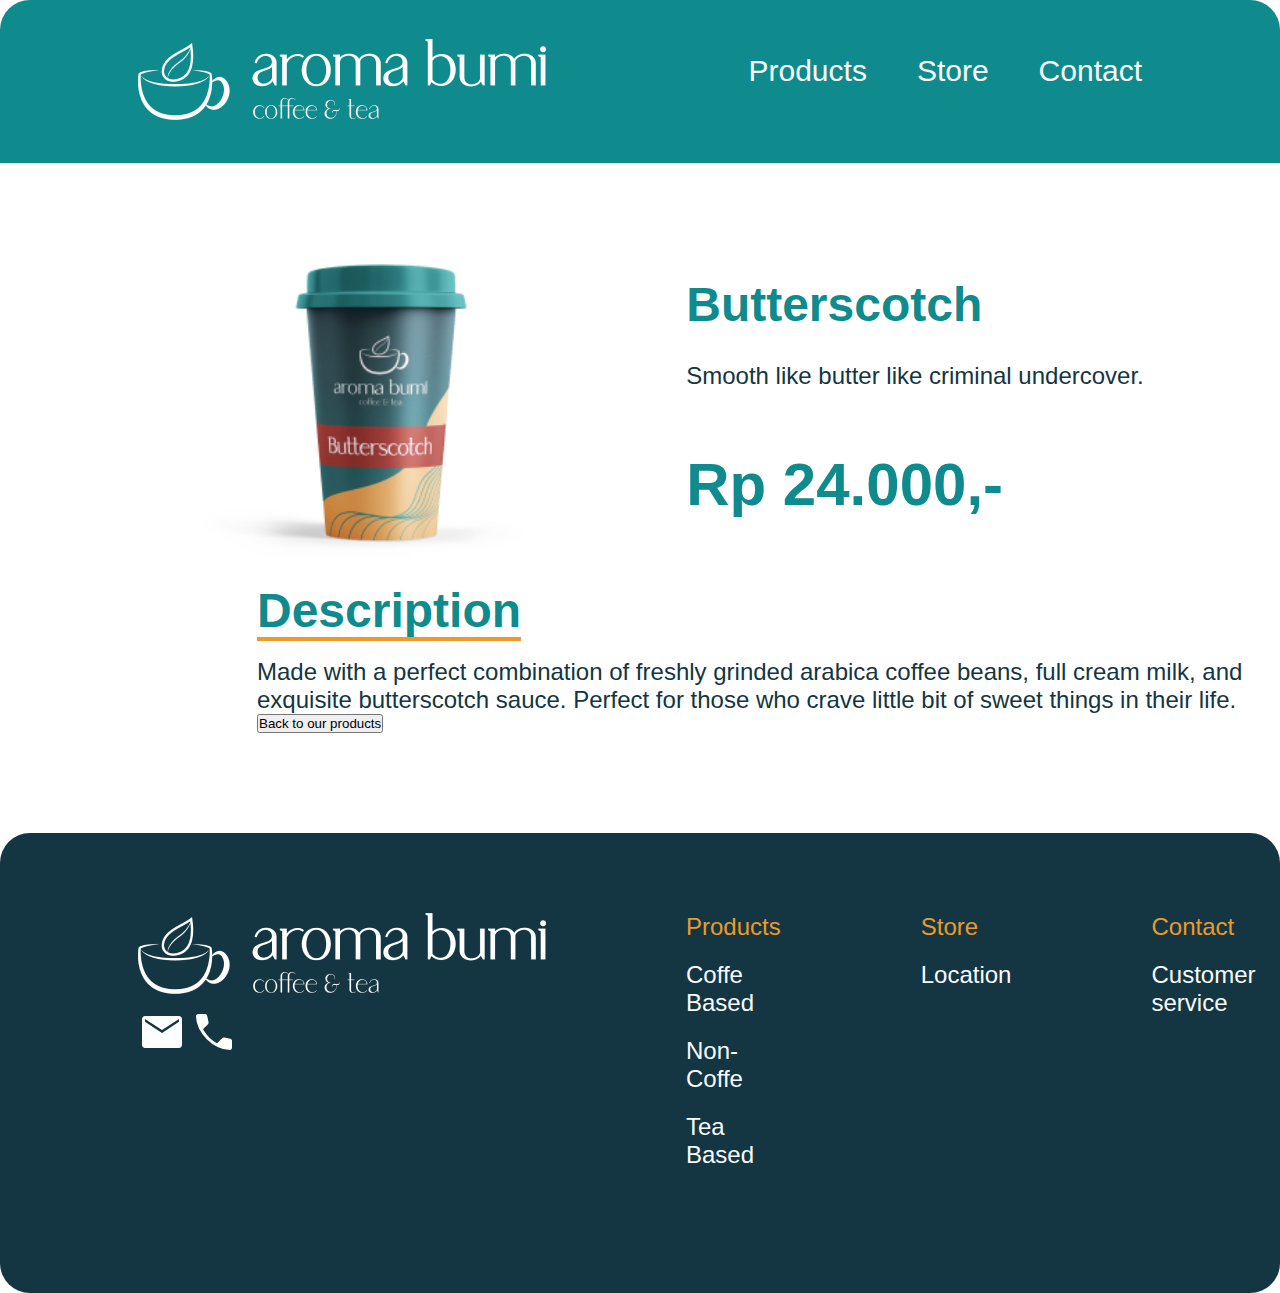
<file: html/butterscotch.html>
<!DOCTYPE html>
<html lang="en">

<head>
  <meta charset="UTF-8">
  <meta name="viewport" content="width=device-width, initial-scale=1.0">
  <title>Document</title>
  <link rel="stylesheet" href="../css/butter.css">
</head>

<body>
  <header>
    <div class="headerWrapper">
      <div class="headerLogo">
        <a href="../index.html"><img src="../img/Logo White.png" alt=""></a>
      </div>
      <div class="headerList">
        <a href="product.html">Products</a>
        <a href="store.html">Store</a>
        <a href="contact.html">Contact</a>
      </div>
    </div>
  </header>
  <main>
    <div class="mainWrapper">
      <div class="mainContent1">
        <div class="mainImg"><img src="../img/butterscotch.png" alt=""></div>
        <div class="mainText">
          <div class="mainTextt">
            <h1>Butterscotch</h1>
            <h2>Smooth like butter like criminal undercover.</h2>
            <h3>Rp 24.000,-</h3>
          </div>
        </div>
      </div>
      <div class="mainContent2">
        <div class="mainText2">
          <h1>Description</h1>
          <h2>Made with a perfect combination of freshly grinded arabica coffee beans, full cream milk,
            and exquisite butterscotch sauce. Perfect for those who crave little bit of sweet things
            in their life.</h2>
          <button>Back to our products</button>
        </div>
      </div>
    </div>
  </main>
  <footer>
    <div class="footerWrapper">
      <div class="footerLeft">
        <div class="img1">
          <img src="../img/Logo White.png" alt="" />
        </div>
        <div class="emailPhone">
          <img src="../img/MAIL ICON.svg" alt="" />
          <img src="../img/PHONE ICON.svg" alt="" />
        </div>
      </div>
      <div class="footerList">
        <div class="footerProducts">
          <h1>Products</h1>
          <a href="#">Coffe Based</a>
          <a href="#">Non-Coffe</a>
          <a href="#">Tea Based</a>
        </div>
        <div class="footerStore">
          <h1>Store</h1>
          <a href="#">Location</a>
        </div>
        <div class="footerContact">
          <h1>Contact</h1>
          <a href="#">Customer service</a>
        </div>
      </div>
      <div class="copyright">
        <h1>2022 © Designed by Progate Indonesia</h1>
      </div>
    </div>
  </footer>
</body>

</html>
</file>
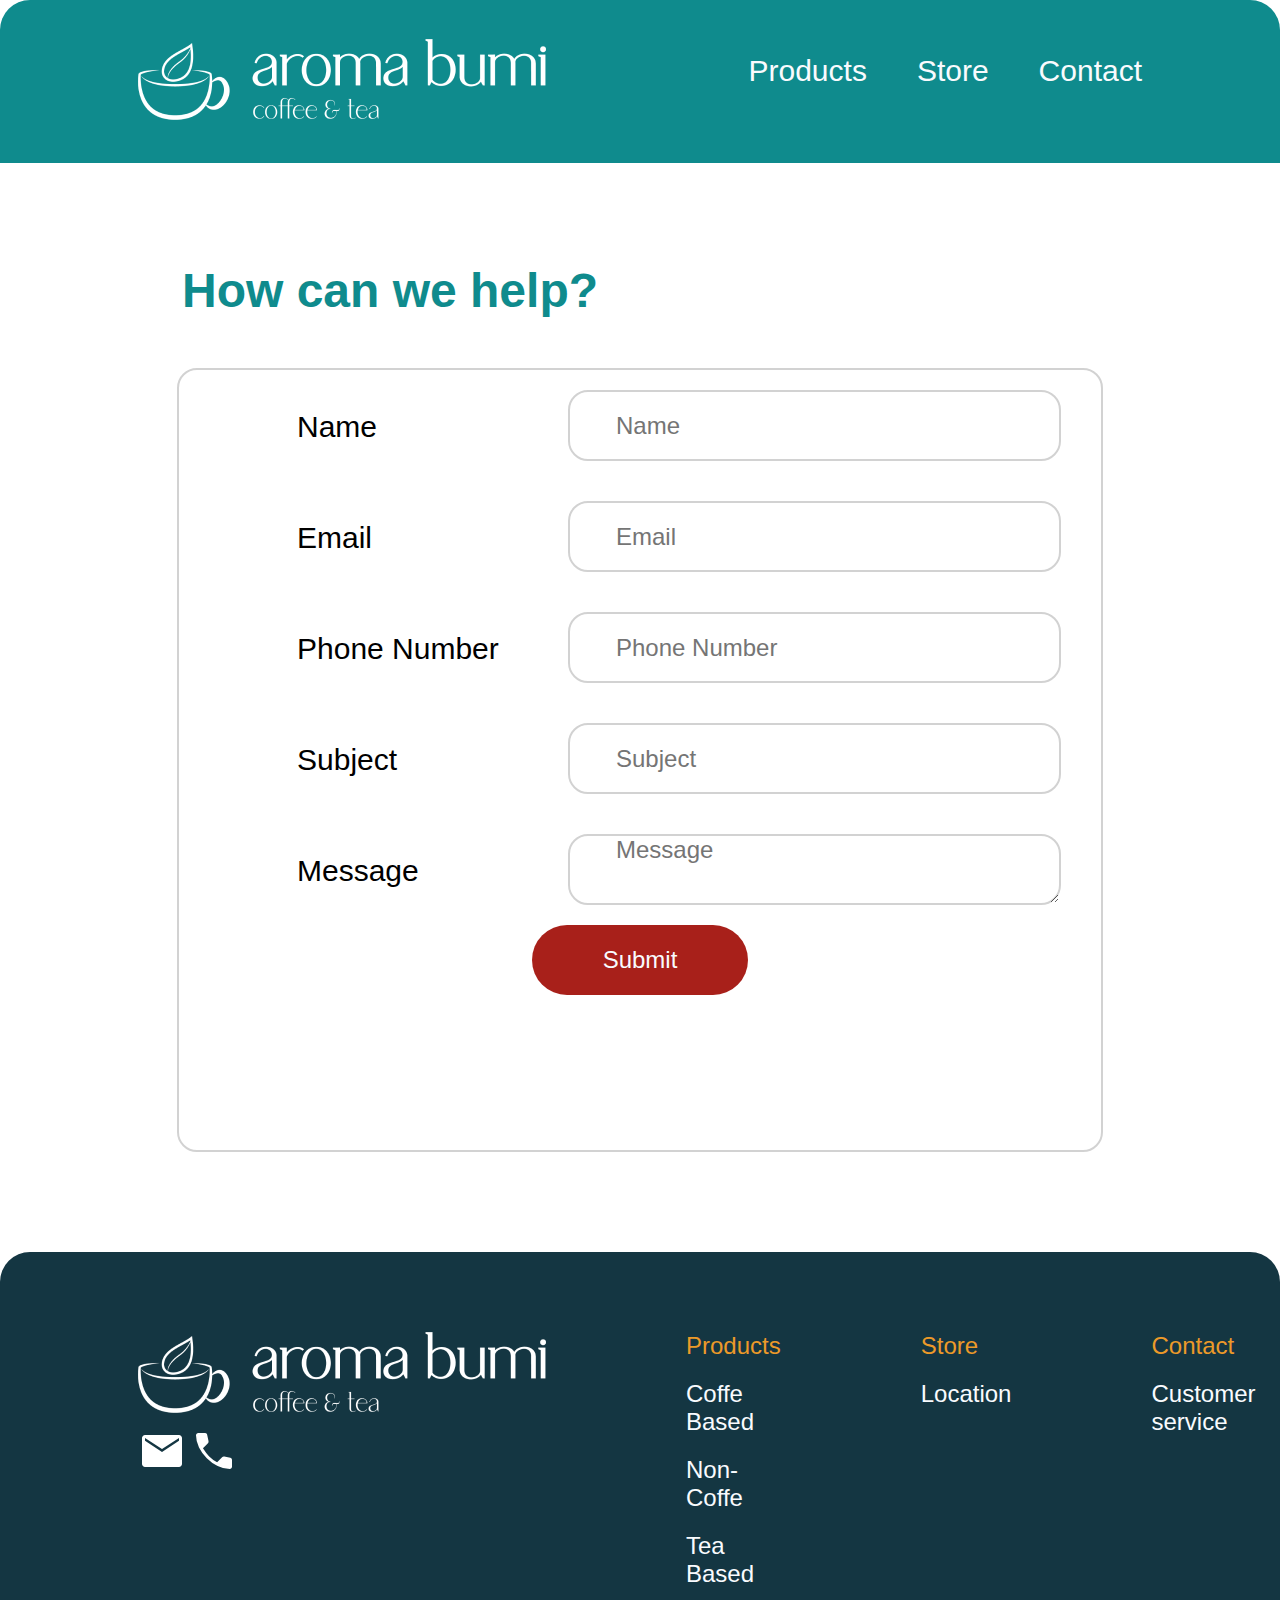
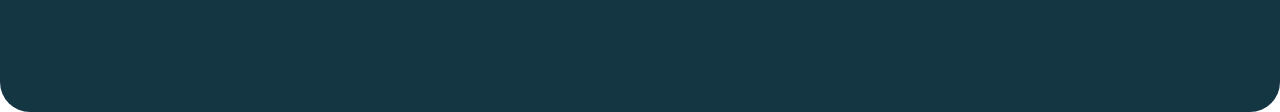
<file: html/contact.html>
<!DOCTYPE html>
<html lang="en">

<head>
  <meta charset="UTF-8">
  <meta name="viewport" content="width=device-width, initial-scale=1.0">
  <title>Document</title>
  <link rel="stylesheet" href="../css/contact.css">
  <link rel="stylesheet" href="../css/responsivecontac.css">
</head>

<body>
  <header>
    <div class="headerWrapper">
      <div class="headerLogo">
        <a href="../index.html"><img src="../img/Logo White.png" alt=""></a>
      </div>
      <div class="headerList">
        <a href="product.html">Products</a>
        <a href="store.html">Store</a>
        <a href="contact.html">Contact</a>
      </div>
    </div>
  </header>
  <main>
    <div class="mainWrapper">
      <div class="text1">
        <h1>How can we help?</h1>
      </div>
      <div class="inputWrapper">
        <div class="input">
          <p>Name</p>
          <input type="text" placeholder="Name" />
        </div>
        <div class="input">
          <p>Email</p>
          <input type="email" placeholder="Email" />
        </div>
        <div class="input">
          <p>Phone Number</p>
          <input type="number" placeholder="Phone Number" />
        </div>
        <div class="input">
          <p>Subject</p>
          <input type="text" placeholder="Subject" />
        </div>
        <div class="input">
          <p>Message</p>
          <textarea placeholder="Message" name="" id="" cols="30" rows="10"></textarea>
        </div>
        <div class="buttonSubmit">
          <a class="btn" href="#">Submit</a>
        </div>
      </div>
    </div>
  </main>
  <footer>
    <div class="footerWrapper">
      <div class="footerLeft">
        <div class="img1">
          <img src="../img/Logo White.png" alt="" />
        </div>
        <div class="emailPhone">
          <img src="../img/MAIL ICON.svg" alt="" />
          <img src="../img/PHONE ICON.svg" alt="" />
        </div>
      </div>
      <div class="footerList">
        <div class="footerProducts">
          <h1>Products</h1>
          <a href="#">Coffe Based</a>
          <a href="#">Non-Coffe</a>
          <a href="#">Tea Based</a>
        </div>
        <div class="footerStore">
          <h1>Store</h1>
          <a href="#">Location</a>
        </div>
        <div class="footerContact">
          <h1>Contact</h1>
          <a href="#">Customer service</a>
        </div>
      </div>
      <div class="copyright">
        <h1>2022 © Designed by Progate Indonesia</h1>
      </div>
    </div>
  </footer>
</body>

</html>
</file>
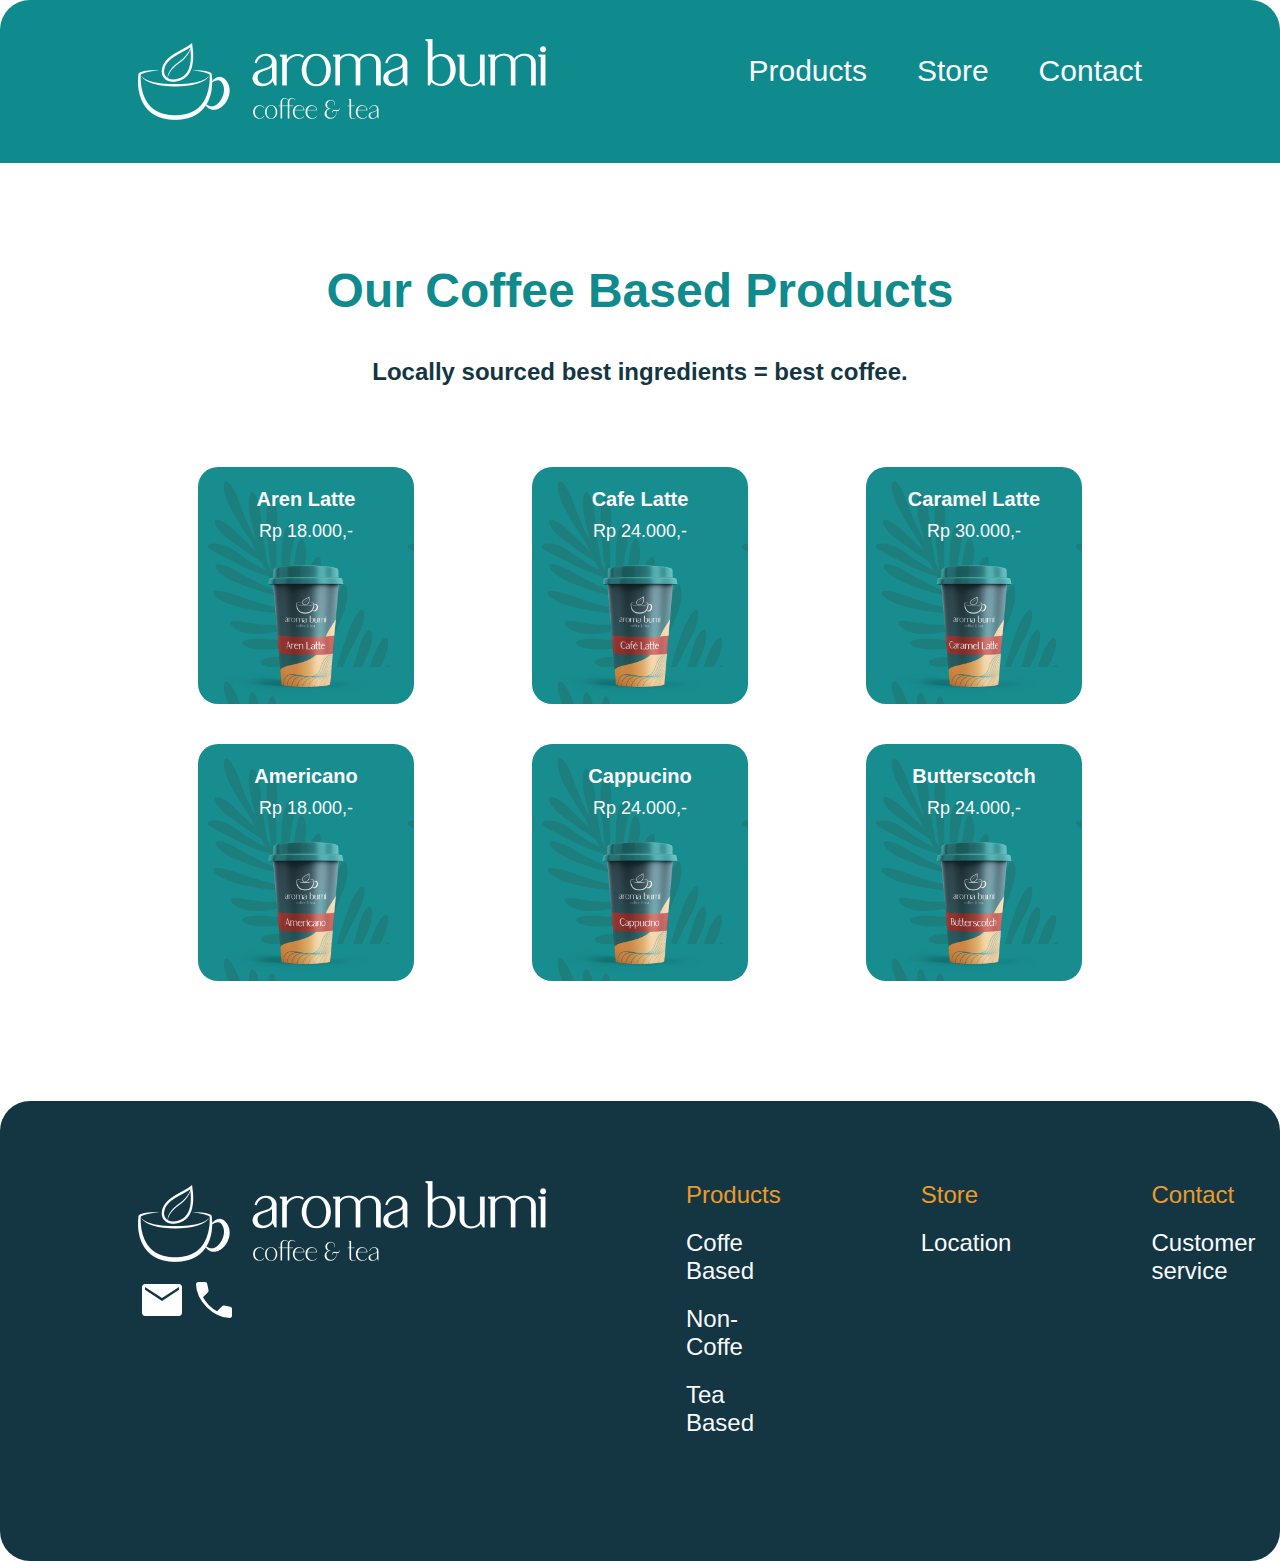
<file: html/product.html>
<!DOCTYPE html>
<html lang="en">

<head>
  <meta charset="UTF-8">
  <meta name="viewport" content="width=device-width, initial-scale=1.0">
  <title>Document</title>
  <link rel="stylesheet" href="../css/product.css">
  <link rel="stylesheet" href="../css/responsiveproduct.css">
</head>

<body>
  <header>
    <div class="headerWrapper">
      <div class="headerLogo">
        <a href="../index.html"><img src="../img/Logo White.png" alt=""></a>
      </div>
      <div class="headerList">
        <a href="product.html">Products</a>
        <a href="store.html">Store</a>
        <a href="contact.html">Contact</a>
      </div>
    </div>
  </header>
  <main>
    <div class="mainWrapper">
      <div class="mainText">
        <h1>Our Coffee Based Products</h1>
        <h2>Locally sourced best ingredients = best coffee.</h2>
      </div>
      <div class="contents">
        <div class="content">
          <div class="contentText">
            <h1>Aren Latte</h1>
            <h2>Rp 18.000,-</h2>
          </div>
          <img src="../img/aren latte.png " alt="" />
        </div>
        <div class="content">
          <div class="contentText">
            <h1>Cafe Latte</h1>
            <h2>Rp 24.000,-</h2>
          </div>
          <img src="..//img/cafe latte.png " alt="" />
        </div>
        <div class="content">
          <div class="contentText">
            <h1>Caramel Latte</h1>
            <h2>Rp 30.000,-</h2>
          </div>
          <img src="../img/caramel latte.png" alt="" />
        </div>
        <div class="content">
          <div class="contentText">
            <h1>Americano</h1>
            <h2>Rp 18.000,-</h2>
          </div>
          <img src="../img/americano.png" alt="" />
        </div>
        <div class="content">
          <div class="contentText">
            <h1>Cappucino</h1>
            <h2>Rp 24.000,-</h2>
          </div>
          <img src="../img/cappucino.png" alt="" />
        </div>
        <a href="butterscotch.html" style="text-decoration: none">
          <div class="content">
            <div class="contentText">
              <h1>Butterscotch</h1>
              <h2>Rp 24.000,-</h2>
            </div>
            <img src="../img/butterscotch.png" alt="" />
          </div>
        </a>
      </div>


    </div>
  </main>
  <footer>
    <div class="footerWrapper">
      <div class="footerLeft">
        <div class="img1">
          <img src="../img/Logo White.png" alt="" />
        </div>
        <div class="emailPhone">
          <img src="../img/MAIL ICON.svg" alt="" />
          <img src="../img/PHONE ICON.svg" alt="" />
        </div>
      </div>
      <div class="footerList">
        <div class="footerProducts">
          <h1>Products</h1>
          <a href="#">Coffe Based</a>
          <a href="#">Non-Coffe</a>
          <a href="#">Tea Based</a>
        </div>
        <div class="footerStore">
          <h1>Store</h1>
          <a href="#">Location</a>
        </div>
        <div class="footerContact">
          <h1>Contact</h1>
          <a href="#">Customer service</a>
        </div>
      </div>
      <div class="copyright">
        <h1>2022 © Designed by Progate Indonesia</h1>
      </div>
    </div>
  </footer>
</body>

</html>
</file>
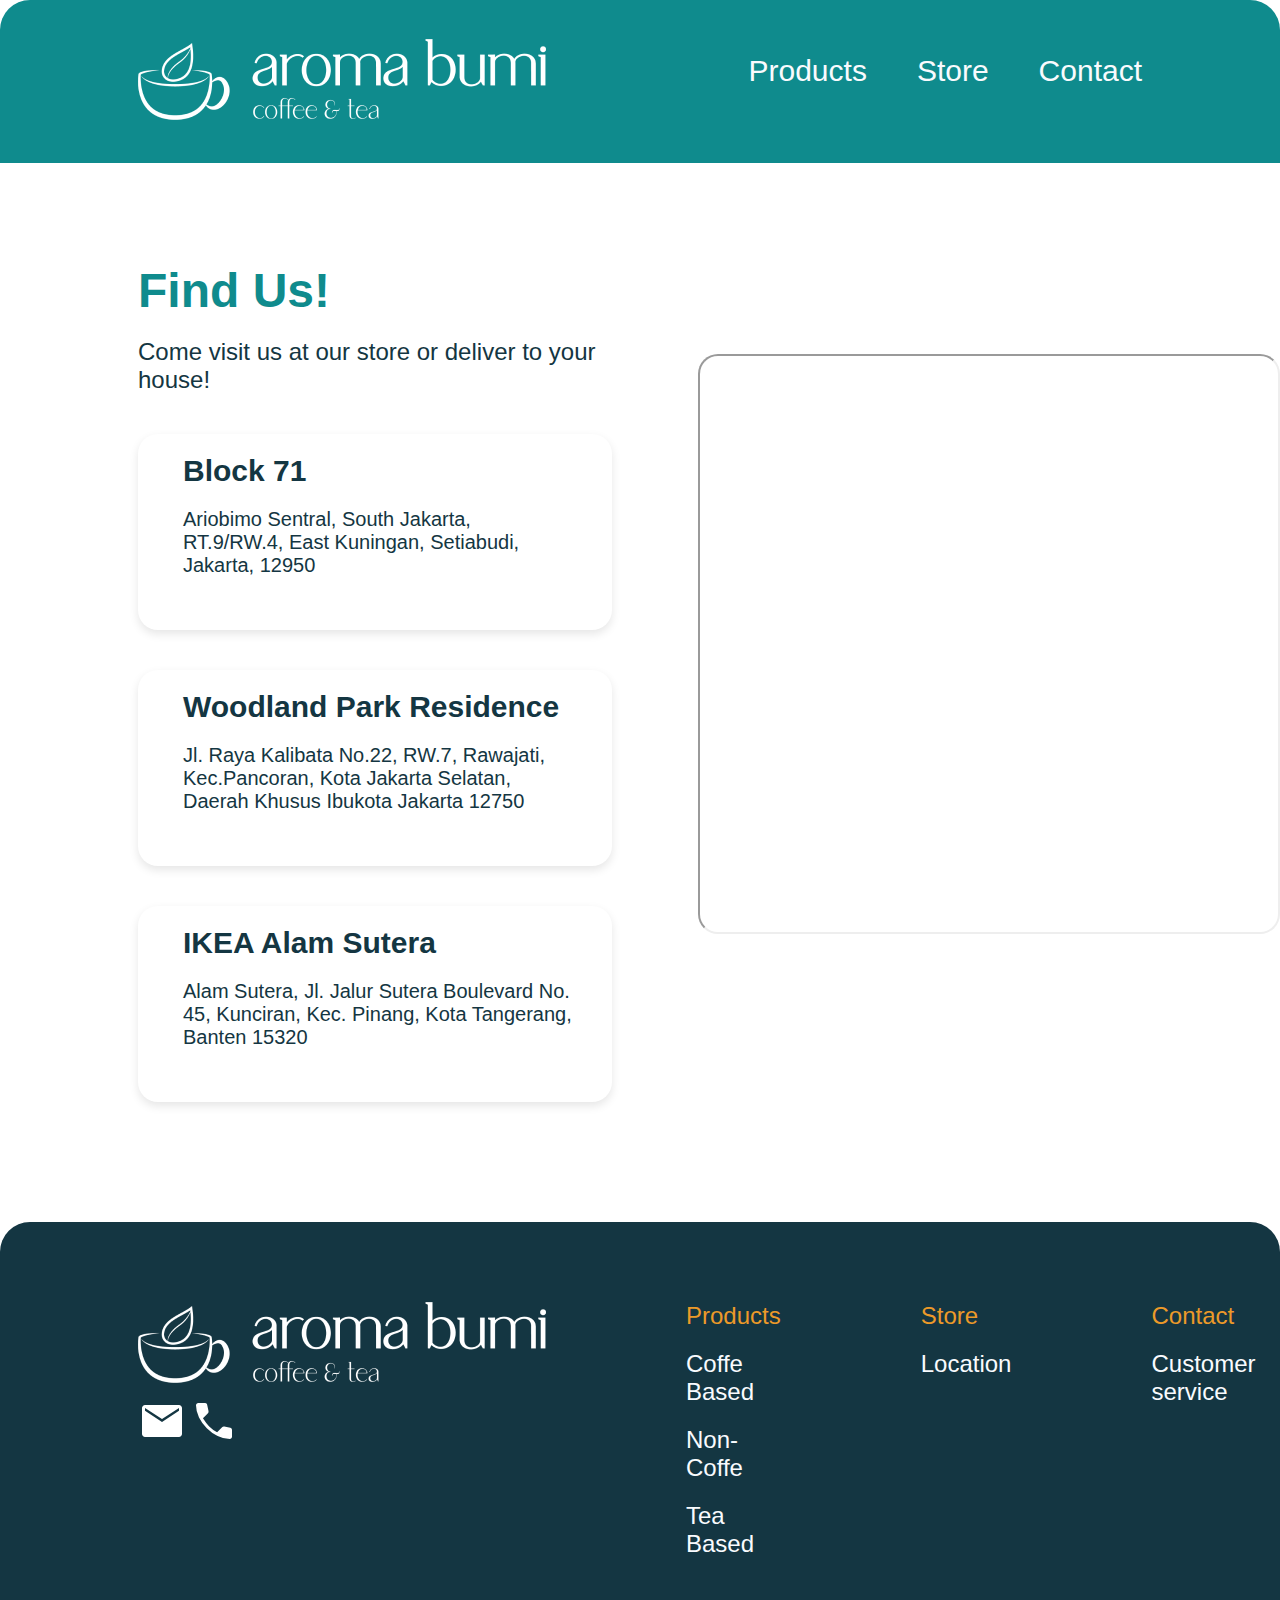
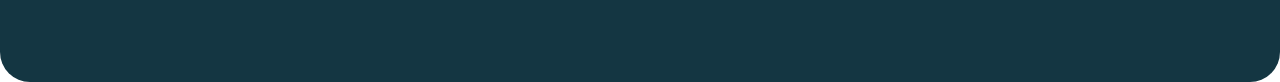
<file: html/store.html>
<!DOCTYPE html>
<html lang="en">

<head>
  <meta charset="UTF-8">
  <meta name="viewport" content="width=device-width, initial-scale=1.0">
  <title>Document</title>
  <link rel="stylesheet" href="../css/store.css">
  <link rel="stylesheet" href="../css/responsivestore.css">
</head>

<body>
  <header>
    <div class="headerWrapper">
      <div class="headerLogo">
        <a href="../index.html"><img src="../img/Logo White.png" alt=""></a>
      </div>
      <div class="headerList">
        <a href="product.html">Products</a>
        <a href="store.html">Store</a>
        <a href="contact.html">Contact</a>
      </div>
    </div>
  </header>
  <main>
    <div class="mainWrapper">
      <div class="mainContent1">
        <div class="columnFind">
          <h1>Find Us!</h1>
          <h2>Come visit us at our store or deliver to your house!</h2>
        </div>
        <div class="addres">
          <h1>Block 71</h1>
          <h2>
            Ariobimo Sentral, South Jakarta, RT.9/RW.4, East Kuningan,
            Setiabudi, Jakarta, 12950
          </h2>
        </div>
        <div class="addres">
          <h1>Woodland Park Residence</h1>
          <h2>
            Jl. Raya Kalibata No.22, RW.7, Rawajati, Kec.Pancoran, Kota Jakarta
            Selatan, Daerah Khusus Ibukota Jakarta 12750
          </h2>
        </div>
        <div class="addres">
          <h1>IKEA Alam Sutera</h1>
          <h2>
            Alam Sutera, Jl. Jalur Sutera Boulevard No. 45, Kunciran, Kec.
            Pinang, Kota Tangerang, Banten 15320
          </h2>
        </div>
      </div>
      <div class="mainContent2">
        <iframe
          src="https://www.google.com/maps/embed?pb=!1m18!1m12!1m3!1d3966.37095869372!2d106.84201667490497!3d-6.214711593773239!2m3!1f0!2f0!3f0!3m2!1i1024!2i768!4f13.1!3m3!1m2!1s0x2e69f475a5ccc7b3%3A0x9fe0b7b593ade6b9!2sMaster%20of%20Management%20Faculty%20of%20Economics%20and%20Business%20Universitas%20Gadjah%20Mada!5e0!3m2!1sen!2sid!4v1691738254014!5m2!1sen!2sid"></iframe>
      </div>
    </div>
  </main>
  <footer>
    <div class="footerWrapper">
      <div class="footerLeft">
        <div class="img1">
          <img src="../img/Logo White.png" alt="" />
        </div>
        <div class="emailPhone">
          <img src="../img/MAIL ICON.svg" alt="" />
          <img src="../img/PHONE ICON.svg" alt="" />
        </div>
      </div>
      <div class="footerList">
        <div class="footerProducts">
          <h1>Products</h1>
          <a href="#">Coffe Based</a>
          <a href="#">Non-Coffe</a>
          <a href="#">Tea Based</a>
        </div>
        <div class="footerStore">
          <h1>Store</h1>
          <a href="#">Location</a>
        </div>
        <div class="footerContact">
          <h1>Contact</h1>
          <a href="#">Customer service</a>
        </div>
      </div>
      <div class="copyright">
        <h1>2022 © Designed by Progate Indonesia</h1>
      </div>
    </div>
  </footer>
</body>

</html>
</file>
<file: css/butter.css>
* {
  margin: 0;
  padding: 0;
  box-sizing: border-box;
  font-family: "Lato", sans-serif;
}

header {
  background-color: #0f8b8d;
  border-radius: 30px 30px 0px 0px;
}

.headerWrapper {
  display: flex;
  flex-direction: row;
  justify-content: space-between;
  padding-right: 138px;
  padding-left: 138px;
  padding-top: 39px;
  padding-bottom: 39px;
}

.headerList {
  display: flex;
  flex-direction: row;
  column-gap: 50px;
  padding-top: 15px;
}

.headerList a {
  text-decoration: none;
  color: #F9FBFE;
  font-size: 30px;

}

.mainWrapper {
  display: flex;
  flex-direction: column;
  justify-content: center;
  align-items: center;
}

.mainContent1 {
  display: flex;
  flex-direction: row;
  column-gap: 60px;
  padding-top: 50px;
}

.mainImg img {
  width: 490px;
}

.mainText {
  display: flex;
  flex-direction: column;
  justify-content: center;
}

.mainTextt h1 {
  color: #0F8B8D;
  font-size: 48px;
  padding-bottom: 30px;
}

.mainTextt h2 {
  color: #143642;
  font-size: 24px;
  font-weight: 500;
  padding-bottom: 60px;
}

.mainTextt h3 {
  color: #0F8B8D;
  font-size: 60px;
}

.mainContent2 {
  display: flex;
  flex-direction: column;
  align-items: center;
  justify-content: center;
  padding-left: 257px;
}

.mainText2 h1 {
  color: #0F8B8D;
  font-size: 48px;
  display: inline;
  border-bottom: 4px solid #ec9a29;
}

.mainText2 h2 {
  padding-top: 20px;
  color: #143642;
  font-size: 24px;
  font-weight: 400;

}

footer {
  margin-top: 100px;
  background-color: #143642;
  border-radius: 30px;
  width: 100%;
  height: 460px;
}

.footerWrapper {
  display: flex;
  flex-direction: row;
  gap: 140px;
}

.emailPhone {
  padding-top: 10px;
  filter: brightness(1) invert(1);
}

.footerLeft {
  padding-left: 138px;
  margin-top: 80px;
}

.footerList {
  display: flex;
  flex-direction: row;
  column-gap: 140px;
  padding-top: 80px;
}

.footerList a {
  text-decoration: none;
  font-size: 24px;
  font-weight: normal;
  color: #f9fbfe;
  padding-bottom: 20px;
}

.footerProducts {
  display: flex;
  flex-direction: column;
}

.footerProducts h1 {
  color: #ec9a29;
  font-size: 24px;
  padding-bottom: 20px;
  font-weight: normal;
}

.footerStore {
  display: flex;
  flex-direction: column;
}

.footerStore h1 {
  color: #ec9a29;
  font-size: 24px;
  padding-bottom: 20px;
  font-weight: normal;
}

.footerContact {
  display: flex;
  flex-direction: column;
}

.footerContact h1 {
  color: #ec9a29;
  font-size: 24px;
  padding-bottom: 20px;
  font-weight: normal;
}

.copyright {
  display: none;
}
</file>
<file: css/contact.css>
* {
  margin: 0;
  padding: 0;
  box-sizing: border-box;
  font-family: "Lato", sans-serif;
}

header {
  background-color: #0f8b8d;
  border-radius: 30px 30px 0px 0px;
}

.headerWrapper {
  display: flex;
  flex-direction: row;
  justify-content: space-between;
  padding-right: 138px;
  padding-left: 138px;
  padding-top: 39px;
  padding-bottom: 39px;
}

.headerList {
  display: flex;
  flex-direction: row;
  column-gap: 50px;
  padding-top: 15px;
}

.headerList a {
  text-decoration: none;
  color: #F9FBFE;
  font-size: 30px;

}

.mainWrapper {
  display: flex;
  align-items: center;
  flex-direction: column;
  margin-top: 100px;
}

.text1 {
  padding-right: 500px;
  margin-bottom: 50px;
}

.text1 h1 {
  color: rgba(15, 139, 141, 1);
  font-size: 48px;
}

.inputWrapper {
  display: flex;
  flex-direction: column;
  width: 926px;
  height: 784px;
  background: #ffffff;
  border: 2px solid #d2d2d2;
  border-radius: 20px;
}

.input {
  display: flex;
  flex-direction: row;
  text-align: center;
  justify-content: space-between;
  padding: 20px;
}

.input input {
  box-sizing: border-box;
  width: 493px;
  height: 71px;
  padding-left: 46px;
  font-weight: normal;
  font-size: 24px;
  color: black;
  background: #ffffff;
  border: 2px solid #d2d2d2;
  border-radius: 20px;
  margin-right: 20px;
}

.input p {
  font-size: 30px;
  font-weight: normal;
  padding-left: 98px;
  padding-top: inherit;
}

.input textarea {
  box-sizing: border-box;
  width: 493px;
  height: 71px;
  padding-left: 46px;
  font-weight: normal;
  font-size: 24px;
  color: black;
  background: #ffffff;
  border: 2px solid #d2d2d2;
  border-radius: 20px;
  margin-right: 20px;
}

.buttonSubmit {
  display: flex;
  align-items: center;
  justify-content: center;
}

.btn {
  display: flex;
  align-items: center;
  justify-content: center;
  text-align: center;
  width: 216px;
  height: 70px;
  background: #a8201a;
  font-size: 24px;
  color: rgba(249, 251, 254, 1);
  text-decoration: none;
  border-radius: 55px;
}



footer {
  margin-top: 100px;
  background-color: #143642;
  border-radius: 30px;
  width: 100%;
  height: 460px;
}

.footerWrapper {
  display: flex;
  flex-direction: row;
  gap: 140px;
}

.emailPhone {
  padding-top: 10px;
  filter: brightness(1) invert(1);
}

.footerLeft {
  padding-left: 138px;
  margin-top: 80px;
}

.footerList {
  display: flex;
  flex-direction: row;
  column-gap: 140px;
  padding-top: 80px;
}

.footerList a {
  text-decoration: none;
  font-size: 24px;
  font-weight: normal;
  color: #f9fbfe;
  padding-bottom: 20px;
}

.footerProducts {
  display: flex;
  flex-direction: column;
}

.footerProducts h1 {
  color: #ec9a29;
  font-size: 24px;
  padding-bottom: 20px;
  font-weight: normal;
}

.footerStore {
  display: flex;
  flex-direction: column;
}

.footerStore h1 {
  color: #ec9a29;
  font-size: 24px;
  padding-bottom: 20px;
  font-weight: normal;
}

.footerContact {
  display: flex;
  flex-direction: column;
}

.footerContact h1 {
  color: #ec9a29;
  font-size: 24px;
  padding-bottom: 20px;
  font-weight: normal;
}

.copyright {
  display: none;
}
</file>
<file: css/responsivecontac.css>
@media (max-width:670px) {
  * {
    font-family: "Lato", sans-serif
  }

  .headerWrapper {
    display: flex;
    flex-direction: column;
    padding-left: 40px;
  }

  .headerLogo img {
    width: 135px;
  }

  .headerList {
    display: flex;
    flex-direction: row;
    justify-content: space-between;
  }

  .headerList a {
    padding-left: 17px;
    font-size: 14px;
  }

  .mainWrapper {
    display: flex;
    flex-direction: column;

    align-items: center;
    margin-top: 0px;
    padding-top: 40px;

  }

  .text1 {
    padding-right: 100px;
  }

  .text1 h1 {
    font-size: 20px;

  }

  .inputWrapper {
    display: flex;
    align-items: center;
    height: 470px;
    width: 280px;

  }

  .input {
    display: flex;
    flex-direction: column;
    padding: 10px;

  }

  .input p {
    font-size: 12px;
    margin-left: 0px;
    padding-left: 5px;
    text-align: left;
    padding-bottom: 10px;
  }

  .input input {
    width: 230px;
    height: 23px;
    padding-left: 20px;
    font-size: 12px;
    border-radius: 5px;
  }


  .input textarea {
    width: 230px;
    height: 23px;
    font-size: 12px;
    border-radius: 5px;
    padding-left: 12px;
  }

  .input a {
    width: 10px;
  }




  .footerWrapper {
    display: flex;
    flex-direction: column;
    gap: 0px;

  }

  .footerLeft {
    display: flex;
    flex-direction: row;
    justify-content: space-between;
    margin-left: 0px;
    padding-left: 0px;
    margin-top: 20px;
  }

  .img1 {
    padding-left: 40px;
  }

  .img1 img {
    width: 145px;

  }

  .emailPhone img {
    width: 25px;

  }

  .emailPhone {
    padding-right: 40px;
  }

  .footerList {
    display: flex;
    flex-direction: column;
    padding-left: 40px;
    padding-top: 12px;

  }

  .footerProducts h1 {
    font-size: 14px;
  }

  .footerProducts a {
    font-size: 12px;
    padding-left: 30px;
  }

  .footerStore h1 {
    font-size: 14px;
  }

  .footerStore a {
    font-size: 12px;
    padding-left: 30px;
  }

  .footerContact h1 {
    font-size: 14px;
  }

  .footerContact a {
    font-size: 12px;
    padding-left: 30px;
  }

  .copyright {
    display: flex;
    text-align: center;
    justify-content: center;
    padding-top: 38px;
  }

  .copyright h1 {
    color: #F9FBFE;

    font-size: 12px;

  }
}
</file>
<file: css/product.css>
* {
  margin: 0;
  padding: 0;
  box-sizing: border-box;
  font-family: "Lato", sans-serif;
}

header {
  background-color: #0f8b8d;
  border-radius: 30px 30px 0px 0px;
}

.headerWrapper {
  display: flex;
  flex-direction: row;
  justify-content: space-between;
  padding-right: 138px;
  padding-left: 138px;
  padding-top: 39px;
  padding-bottom: 39px;
}

.headerList {
  display: flex;
  flex-direction: row;
  column-gap: 50px;
  padding-top: 15px;
}

.headerList a {
  text-decoration: none;
  color: #F9FBFE;
  font-size: 30px;

}

.mainWrapper {
  display: flex;
  flex-direction: column;
  align-items: center;

}

.mainText {
  display: flex;
  flex-direction: column;
  text-align: center;
}

.mainText h1 {
  padding-top: 100px;
  padding-bottom: 40px;
  color: #0F8B8D;
  font-size: 48px;
}

.mainText h2 {
  color: #143642;
  font-size: 24px;
  padding-bottom: 61px;
}

.contents {
  display: grid;
  grid-template-columns: auto auto auto;
}

.content {
  background-image: url(../img/Coffee\ background.png);
  display: flex;
  flex-direction: column;
  align-items: center;
  width: 216px;
  margin: 20px 59px;
  border-radius: 20px;

  padding-top: 21px;
}

.content img {
  width: 216px;
}

.content h1 {
  color: #F9FBFE;
  text-align: center;
  font-size: 20px;
}

.content h2 {
  color: #F9FBFE;
  text-align: center;
  font-size: 18px;
  font-weight: 200;
  padding-top: 10px;
}

.content:hover {
  transform: scale(1.1);
  transition: all 1s ease;
}

.content:hover .contentText {
  transform: translateY(225%);
  transition: transform 1s ease;
}

.content:hover img {
  transform: translateY(-53%) scale(1.2);
  transition: transform 1s ease;
}

footer {
  margin-top: 100px;
  background-color: #143642;
  border-radius: 30px;
  width: 100%;
  height: 460px;
}

.footerWrapper {
  display: flex;
  flex-direction: row;
  gap: 140px;
}

.emailPhone {
  padding-top: 10px;
  filter: brightness(1) invert(1);
}

.footerLeft {
  padding-left: 138px;
  margin-top: 80px;
}

.footerList {
  display: flex;
  flex-direction: row;
  column-gap: 140px;
  padding-top: 80px;
}

.footerList a {
  text-decoration: none;
  font-size: 24px;
  font-weight: normal;
  color: #f9fbfe;
  padding-bottom: 20px;
}

.footerProducts {
  display: flex;
  flex-direction: column;
}

.footerProducts h1 {
  color: #ec9a29;
  font-size: 24px;
  padding-bottom: 20px;
  font-weight: normal;
}

.footerStore {
  display: flex;
  flex-direction: column;
}

.footerStore h1 {
  color: #ec9a29;
  font-size: 24px;
  padding-bottom: 20px;
  font-weight: normal;
}

.footerContact {
  display: flex;
  flex-direction: column;
}

.footerContact h1 {
  color: #ec9a29;
  font-size: 24px;
  padding-bottom: 20px;
  font-weight: normal;
}

.copyright {
  display: none;
}
</file>
<file: css/responsiveproduct.css>
@media (max-width:670px) {
  * {
    font-family: "Lato", sans-serif
  }

  .headerWrapper {
    display: flex;
    flex-direction: column;
    padding-left: 40px;
  }

  .headerLogo img {
    width: 135px;
  }

  .headerList {
    display: flex;
    flex-direction: row;
    justify-content: space-between;
  }

  .headerList a {
    padding-left: 17px;
    font-size: 14px;
  }

  .mainWrapper {
    display: flex;
    flex-direction: column;
  }

  .mainText {
    display: flex;
  }

  .mainText h1 {
    font-size: 14px;
  }

  .mainText h2 {
    font-size: 12px;
  }

  .contents {
    display: grid;
    grid-template-columns: auto auto;
  }

  .content {
    width: 135px;
  }

  .content img {
    width: 120px;
  }

  .contentText h1 {
    font-size: 12px;
  }

  .contentText h2 {
    font-size: 12px;
  }

  .footerWrapper {
    display: flex;
    flex-direction: column;
    gap: 0px;

  }

  .footerLeft {
    display: flex;
    flex-direction: row;
    justify-content: space-between;
    margin-left: 0px;
    padding-left: 0px;
    margin-top: 20px;
  }

  .img1 {
    padding-left: 40px;
  }

  .img1 img {
    width: 145px;

  }

  .emailPhone img {
    width: 25px;

  }

  .emailPhone {
    padding-right: 40px;
  }

  .footerList {
    display: flex;
    flex-direction: column;
    padding-left: 40px;
    padding-top: 12px;

  }

  .footerProducts h1 {
    font-size: 14px;
  }

  .footerProducts a {
    font-size: 12px;
    padding-left: 30px;
  }

  .footerStore h1 {
    font-size: 14px;
  }

  .footerStore a {
    font-size: 12px;
    padding-left: 30px;
  }

  .footerContact h1 {
    font-size: 14px;
  }

  .footerContact a {
    font-size: 12px;
    padding-left: 30px;
  }

  .copyright {
    display: flex;
    text-align: center;
    justify-content: center;
    padding-top: 38px;
  }

  .copyright h1 {
    color: #F9FBFE;

    font-size: 12px;

  }
}
</file>
<file: css/store.css>
* {
  margin: 0;
  padding: 0;
  box-sizing: border-box;
  font-family: "Lato", sans-serif;
}

header {
  background-color: #0f8b8d;
  border-radius: 30px 30px 0px 0px;
}

.headerWrapper {
  display: flex;
  flex-direction: row;
  justify-content: space-between;
  padding-right: 138px;
  padding-left: 138px;
  padding-top: 39px;
  padding-bottom: 39px;
}

.headerList {
  display: flex;
  flex-direction: row;
  column-gap: 50px;
  padding-top: 15px;
}

.headerList a {
  text-decoration: none;
  color: #F9FBFE;
  font-size: 30px;

}

.mainWrapper {
  display: flex;
  flex-direction: row;
  gap: 60px;
}

.mainContent1 {
  display: flex;
  flex-direction: column;
  margin-left: 138px;
  margin-top: 100px;
}

.columnFind {
  display: flex;
  flex-direction: column;
}

.columnFind h1 {
  color: #0f8b8d;
  font-size: 48px;
  margin-bottom: 20px;
}

.columnFind h2 {
  color: #143642;
  font-size: 24px;
  font-weight: normal;
  margin-bottom: 20px;
}

.addres {
  width: 474px;
  height: 196px;
  box-shadow: 0px 4px 10px rgba(0, 0, 0, 0.1);
  margin: 20px 0px 20px 0px;
  border-radius: 20px;
  display: flex;
  flex-direction: column;
}

.addres h1 {
  color: #143642;
  font-size: 30px;
  padding-left: 45px;
  padding-top: 20px;
  padding-bottom: 20px;
}

.addres h2 {
  color: #143642;
  font-size: 20px;
  font-weight: normal;
  padding-right: 40px;
  padding-left: 45px;
}

.mainContent2 iframe {
  width: 581.95px;
  height: 580.29px;
  margin-top: 191px;
  border-radius: 20px;
}

footer {
  margin-top: 100px;
  background-color: #143642;
  border-radius: 30px;
  width: 100%;
  height: 460px;
}

.footerWrapper {
  display: flex;
  flex-direction: row;
  gap: 140px;
}

.emailPhone {
  padding-top: 10px;
  filter: brightness(1) invert(1);
}

.footerLeft {
  padding-left: 138px;
  margin-top: 80px;
}

.footerList {
  display: flex;
  flex-direction: row;
  column-gap: 140px;
  padding-top: 80px;
}

.footerList a {
  text-decoration: none;
  font-size: 24px;
  font-weight: normal;
  color: #f9fbfe;
  padding-bottom: 20px;
}

.footerProducts {
  display: flex;
  flex-direction: column;
}

.footerProducts h1 {
  color: #ec9a29;
  font-size: 24px;
  padding-bottom: 20px;
  font-weight: normal;
}

.footerStore {
  display: flex;
  flex-direction: column;
}

.footerStore h1 {
  color: #ec9a29;
  font-size: 24px;
  padding-bottom: 20px;
  font-weight: normal;
}

.footerContact {
  display: flex;
  flex-direction: column;
}

.footerContact h1 {
  color: #ec9a29;
  font-size: 24px;
  padding-bottom: 20px;
  font-weight: normal;
}

.copyright {
  display: none;
}
</file>
<file: css/responsivestore.css>
@media (max-width:670px) {
  * {
    font-family: "Lato", sans-serif
  }

  .headerWrapper {
    display: flex;
    flex-direction: column;
    padding-left: 40px;
  }

  .headerLogo img {
    width: 135px;
  }

  .headerList {
    display: flex;
    flex-direction: row;
    justify-content: space-between;
  }

  .headerList a {
    padding-left: 17px;
    font-size: 14px;
  }

  .mainWrapper {
    display: flex;
    flex-direction: column-reverse;
    justify-content: center;
    align-items: center;
    gap: 0px;
  }

  .mainContent2 iframe {
    width: 284px;
    height: 284px;
    margin-top: 40px;
  }

  .mainContent1 {
    display: flex;
    flex-direction: column;
    justify-content: center;
    align-items: center;
    margin-top: 36px;
    margin-left: 0px;
  }

  .columnFind h1 {
    font-size: 20px;
  }

  .columnFind h2 {
    font-size: 12px;
  }

  .addres {
    width: 280px;
    height: 150px;
  }

  .addres h1 {
    font-size: 16px;
  }

  .addres h2 {
    font-size: 12px;
  }

  .footerWrapper {
    display: flex;
    flex-direction: column;
    gap: 0px;

  }

  .footerLeft {
    display: flex;
    flex-direction: row;
    justify-content: space-between;
    margin-left: 0px;
    padding-left: 0px;
    margin-top: 20px;
  }

  .img1 {
    padding-left: 40px;
  }

  .img1 img {
    width: 145px;

  }

  .emailPhone img {
    width: 25px;

  }

  .emailPhone {
    padding-right: 40px;
  }

  .footerList {
    display: flex;
    flex-direction: column;
    padding-left: 40px;
    padding-top: 12px;

  }

  .footerProducts h1 {
    font-size: 14px;
  }

  .footerProducts a {
    font-size: 12px;
    padding-left: 30px;
  }

  .footerStore h1 {
    font-size: 14px;
  }

  .footerStore a {
    font-size: 12px;
    padding-left: 30px;
  }

  .footerContact h1 {
    font-size: 14px;
  }

  .footerContact a {
    font-size: 12px;
    padding-left: 30px;
  }

  .copyright {
    display: flex;
    text-align: center;
    justify-content: center;
    padding-top: 38px;
  }

  .copyright h1 {
    color: #F9FBFE;

    font-size: 12px;

  }
}
</file>
